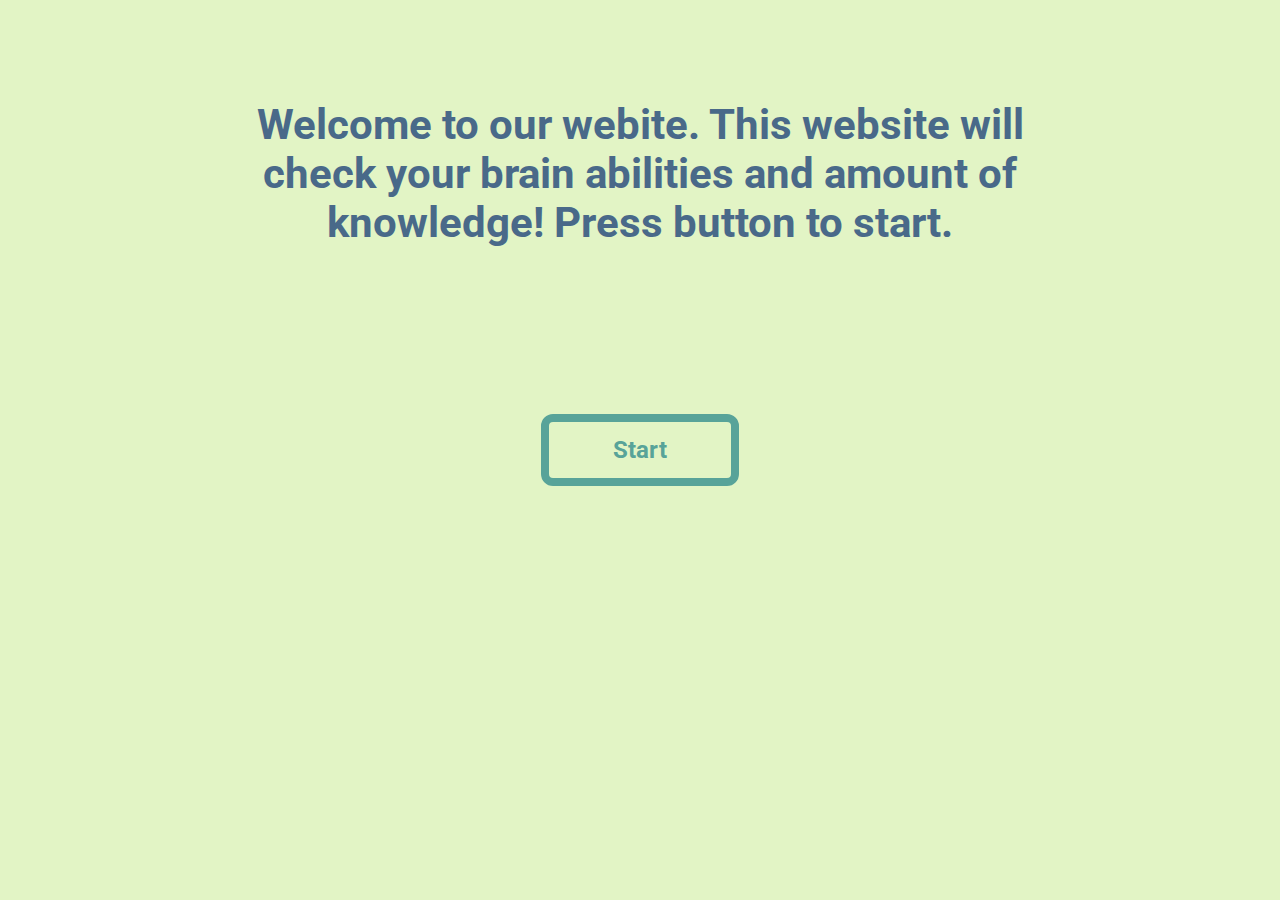
<file: index.html>
<!DOCTYPE html>
<html lang="en">

<head>
    <meta charset="UTF-8">
    <meta name="viewport" content="width=device-width, initial-scale=1.0">
    <link
        href="https://fonts.googleapis.com/css?family=Roboto:100,100italic,300,300italic,regular,italic,500,500italic,700,700italic,900,900italic"
        rel="stylesheet" />
    <link rel="stylesheet" href="style.css">
    <title>Document</title>
</head>

<body>
    <h1 class="welcome">Welcome to our webite. This website will check your brain abilities and amount of knowledge!
        Press button to
        start.</h1>
    <a class="start" href="main.html">Start</a>
</body>

</html>
</file>
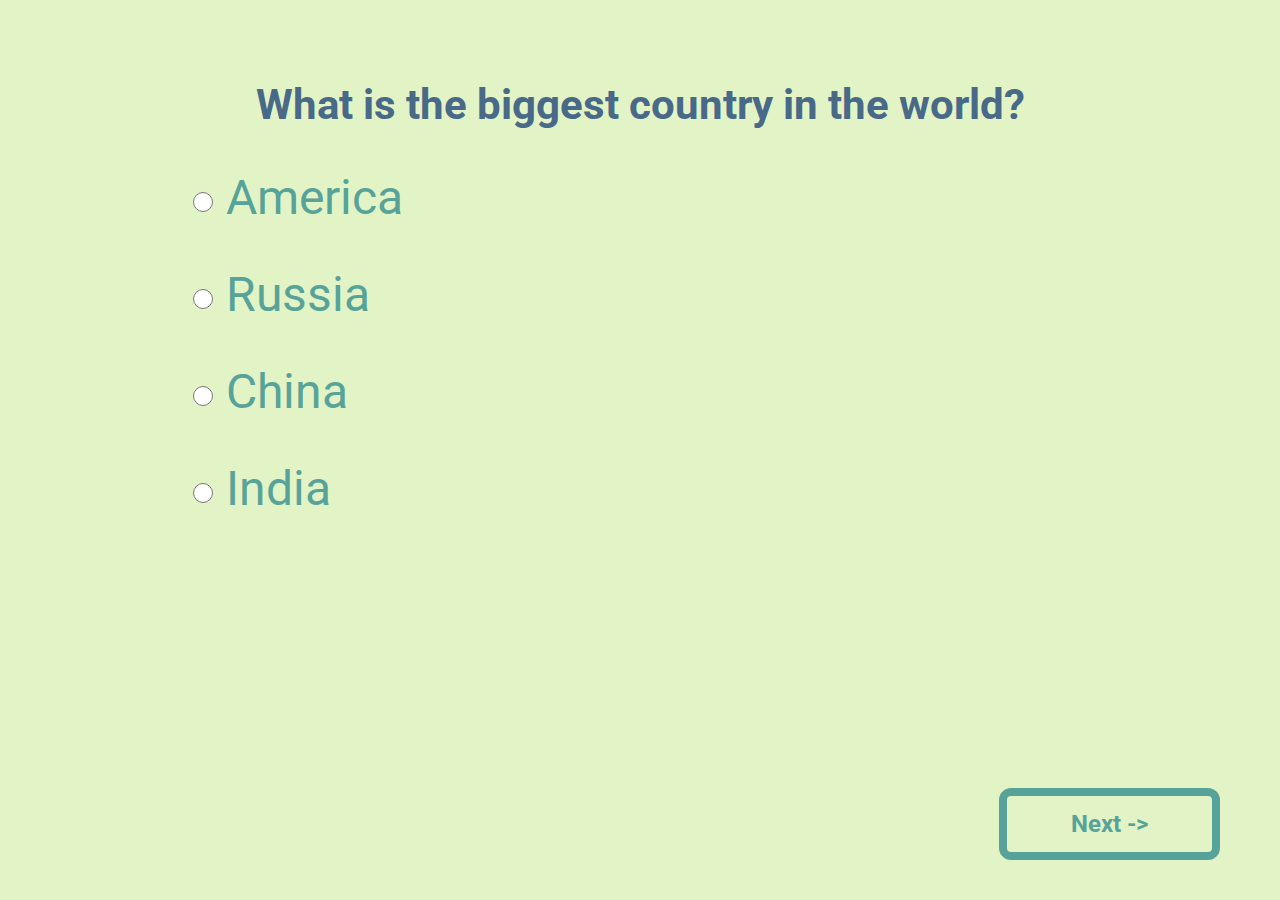
<file: main.html>
<!DOCTYPE html>
<html lang="en">

<head>
    <meta charset="UTF-8">
    <meta name="viewport" content="width=device-width, initial-scale=1.0">
    <link rel="stylesheet" href="style.css">
    <link
        href="https://fonts.googleapis.com/css?family=Roboto:100,100italic,300,300italic,regular,italic,500,500italic,700,700italic,900,900italic"
        rel="stylesheet" />
    <title>Document</title>
</head>

<body>
    <div class="">
        <h1 style="margin-top: 80px;">What is the biggest country in the world?</h1>
        <form action="">
            <div class="flex">
                <input type="radio" data-variant="a" onclick="answerCheck(this)" id="radio1" name="variant">
                <label for="radio1">America</label>
            </div>
            <div class="flex">
                <input type="radio" data-variant="b" onclick="answerCheck(this)" id="radio2" name="variant">
                <label for="radio2">Russia</label>
            </div>
            <div class="flex">
                <input type="radio" data-variant="c" onclick="answerCheck(this)" id="radio3" name="variant">
                <label for="radio3">China</label>
            </div>
            <div class="flex">
                <input type="radio" data-variant="d" onclick="answerCheck(this)" id="radio4" name="variant">
                <label for="radio4">India</label>
            </div>
        </form>
        <button type="button" onclick="next(this)" style="bottom: 40px;right: 60px;transform: none;">Next -></button>
    </div>
    <script src="script.js"></script>
</body>

</html>
</file>
<file: style.css>
* {
    font-family: roboto;
}

body {
    background-color: #E2F4C5;
}

.none {
    display: none;
}

h1 {
    text-align: center;
    margin: 0 220px;
    margin-top: 100px;
    font-size: 42px;
    color: #496989;
}

a {
    left: 50%;
    top: 50%;
}

.flex {
    display: flex;
}

input {
    position: relative;
    left: 180px;
    top: 60px;
    width: 20px;
    height: 20px;
}

button,
a {
    text-decoration: none;
    color: #58A399;
    font-size: 24px;
    font-weight: 700;
    position: absolute;
    transform: translate(-50%, -50%);
    background-color: transparent;
    padding: 14px 64px;
    border: 8px solid #58A399;
    border-radius: 12px;
}


label {
    color: #58A399;
    font-size: 48px;
    margin-top: 40px;
    margin-left: 190px;
    cursor: pointer;
}
</file>
